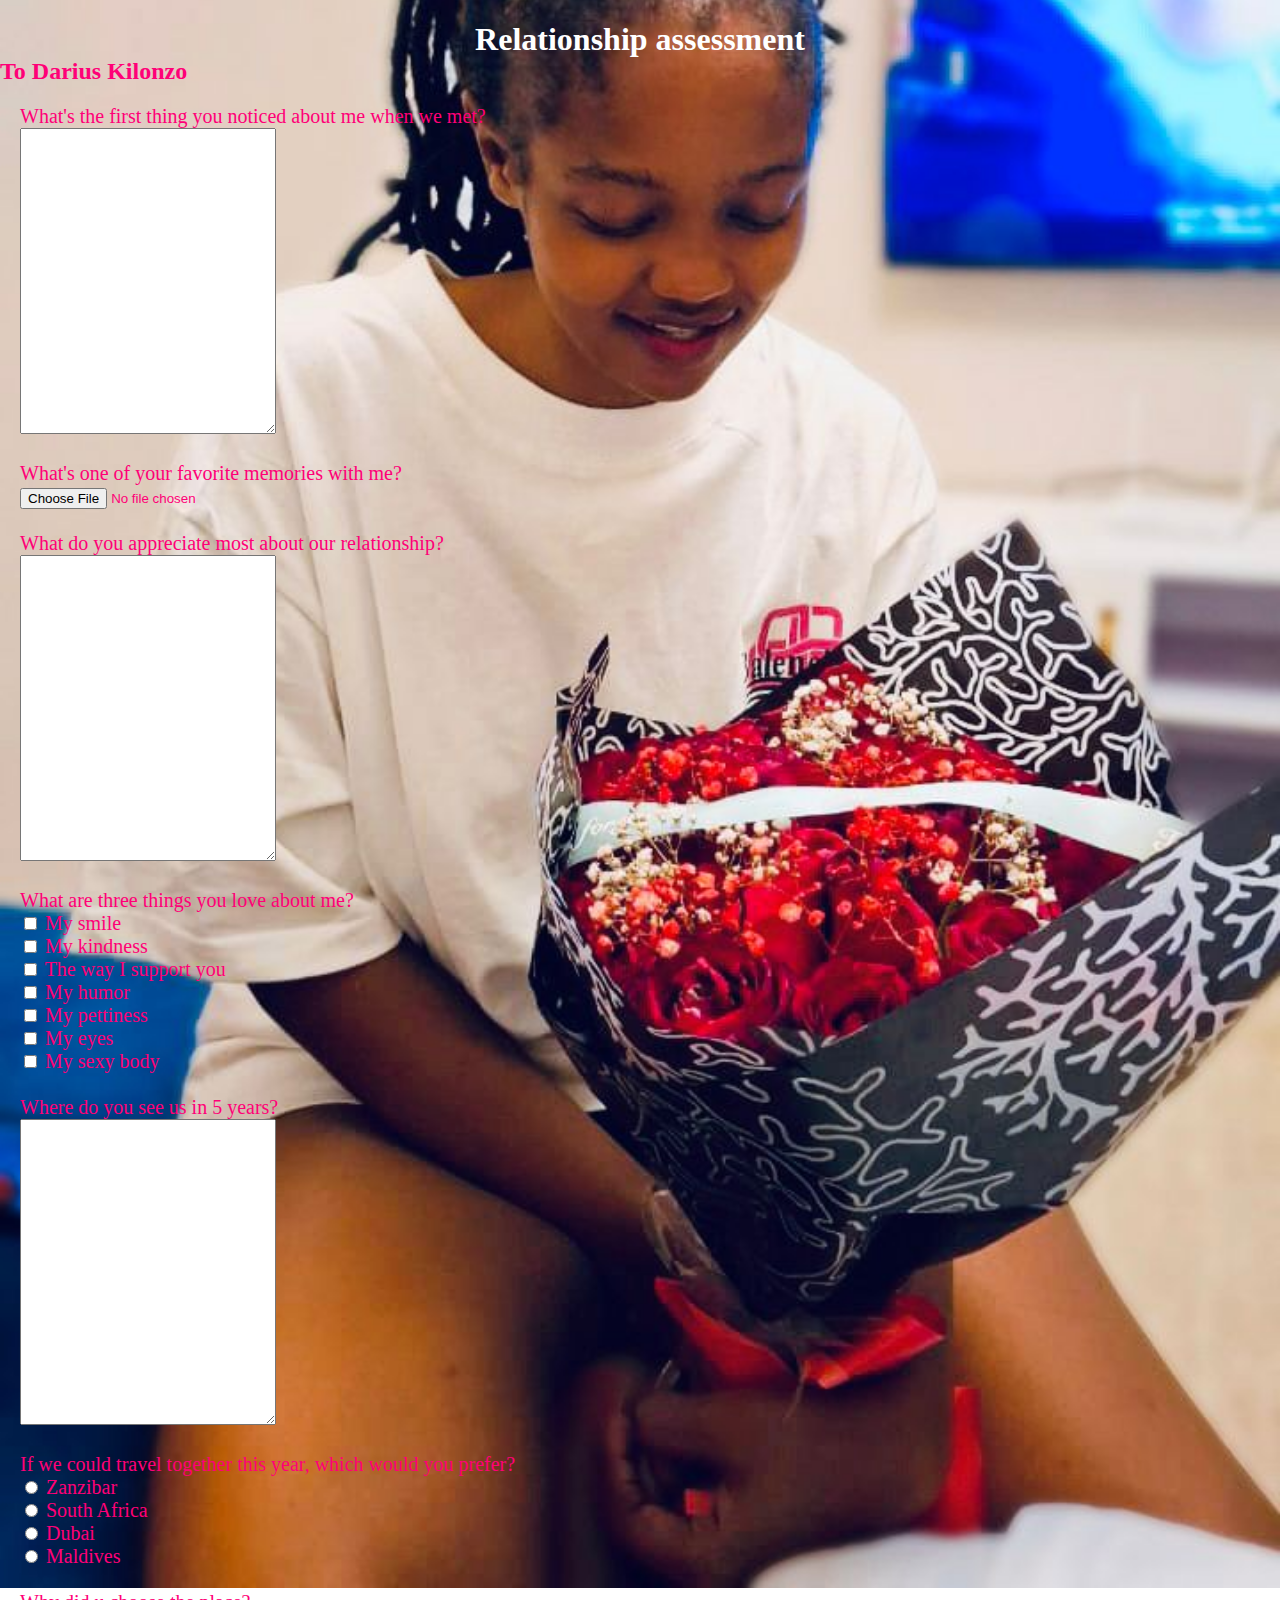
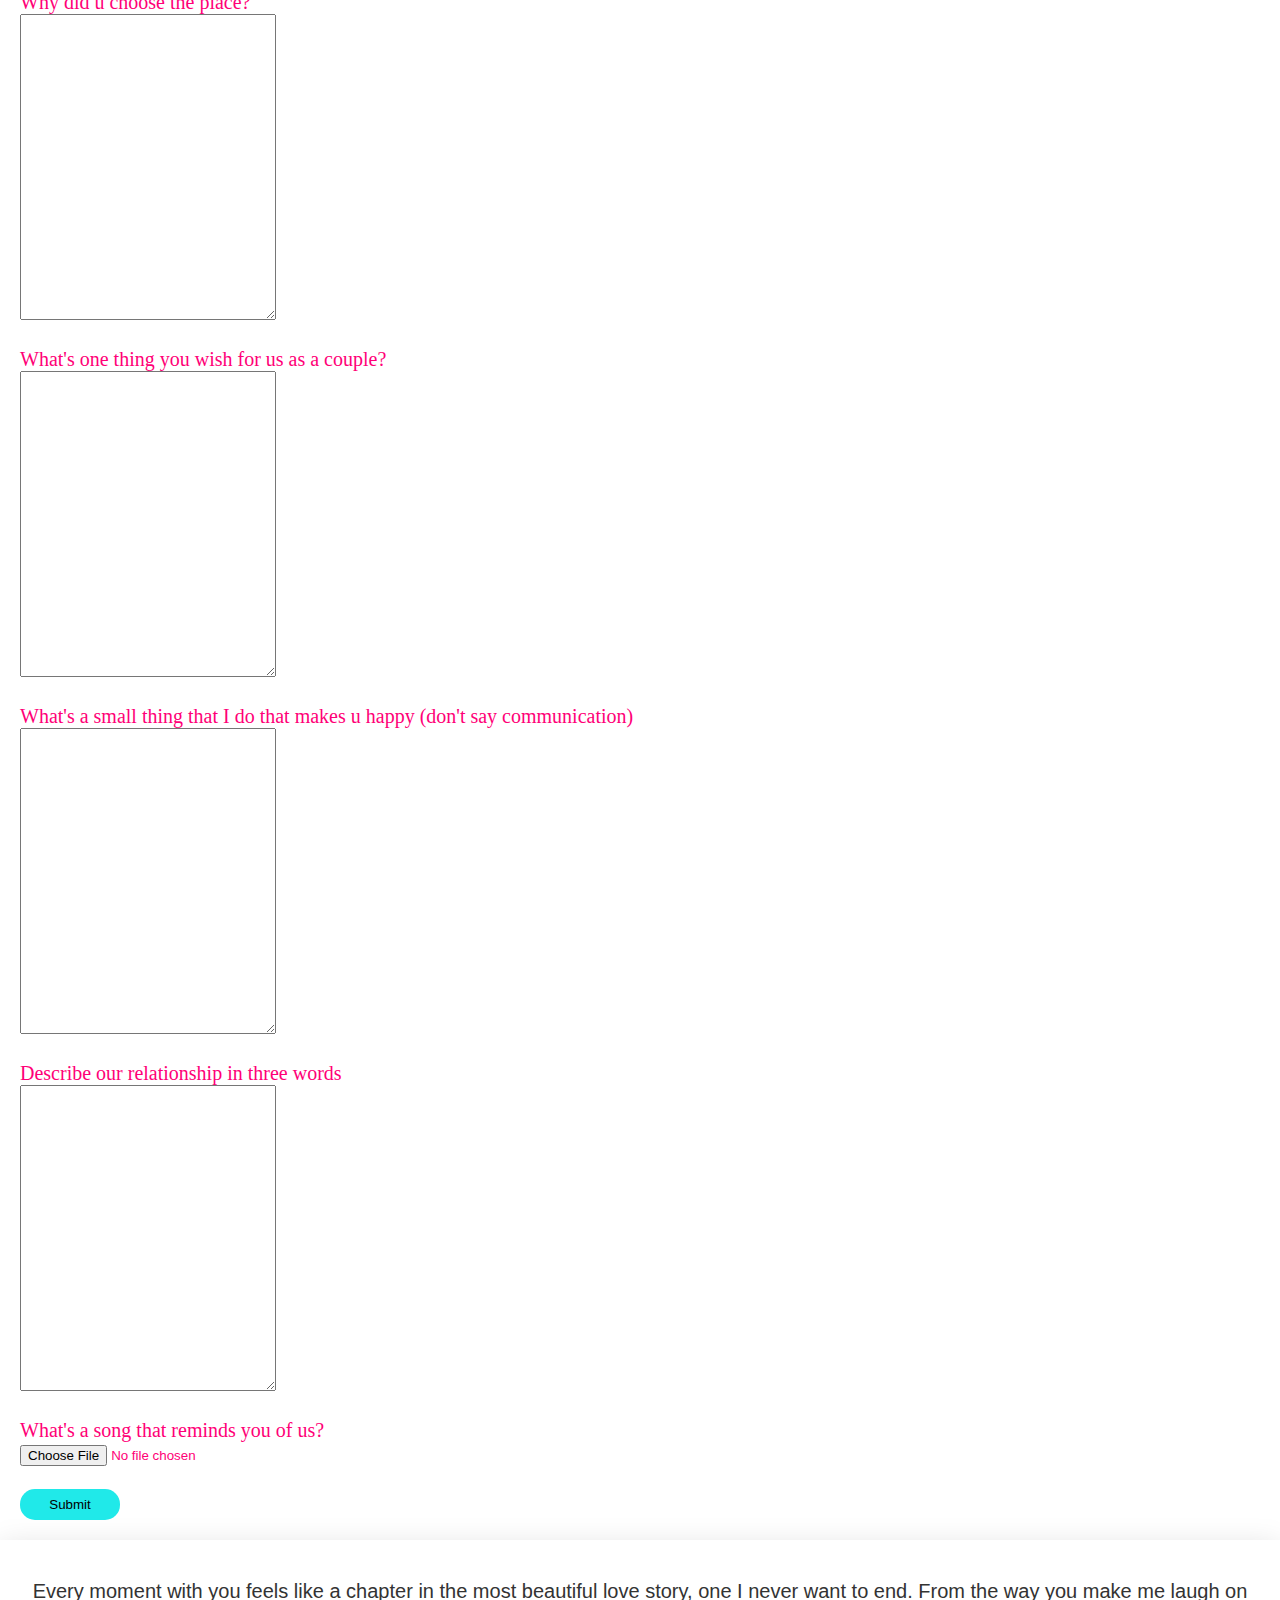
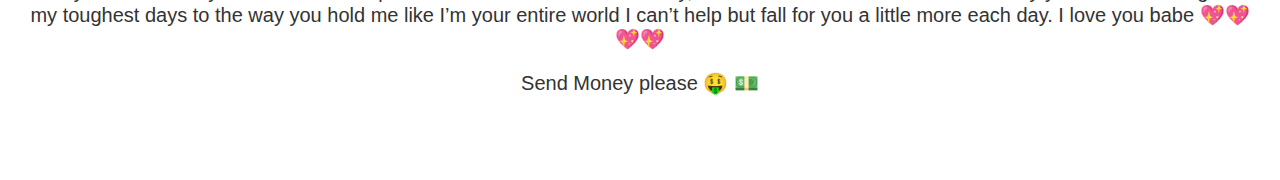
<file: index.html>
<!DOCTYPE html>
<html lang="en">
    <head>
        <title>Dario</title>
        <meta charset="utf-8">
        <meta name="viewport" content="width=device-width, initial-scale=1.0"/>
        <link rel="stylesheet" href="mycss.css">
    </head>
         
        <h1>Relationship assessment</h1>
        <h2>To Darius Kilonzo</h2>

      <form action="https://formspree.io/f/xpwdbrrp" method="POST" enctype="multipart/form-data">
        <label for=quiz1>What's the first thing you noticed about me when we met?</label>
        <br>
        <textarea name="quiz1"></textarea>
        <br><br>
        
        <label for="quiz2">What's one of your favorite memories with me?</label><br>
        <input type="file" required>
        <br><br>

        <label for="quiz3">What do you appreciate most about our relationship?</label>
        <br>
        <textarea name="quiz3"></textarea>
        <br><br>

        <label for="quiz4">What are three things you love about me?</label>
        <br>

        <input type="checkbox" id="smile" name="smile">
        <label for="smile">My smile</label>
        <br>

        <input type="checkbox" id="Kindness" name="Kindness">
        <label for="Kindness">My kindness</label>
        <br>

        <input type="checkbox" id="support" name="support">
        <label for="support">The way I support you</label>
        <br>

        <input type="checkbox" id="humor" name="humor">
        <label for="humor">My humor</label>
        <br>

        <input type="checkbox" id="pettiness" name="pettiness">
        <label for="pettiness">My pettiness</label>
        <br>

        <input type="checkbox" id="eyes" name="eyes">
        <label for="eyes">My eyes</label>
        <br>

        <input type="checkbox" id="body" name="body">
        <label for="body">My sexy body</label>
        <br><br>

        <label for="future">Where do you see us in 5 years?</label>
        <br>
        <textarea name="future"></textarea><br><br>

        <label for="places">If we could travel  together  this year, which would you prefer?</label>
        <br>


        <input type="radio" id="Zanzibar" name="vacation">
        <label for="Zanzibar">Zanzibar</label>
        <br>

        <input type="radio" id="south" name="vacation">
        <label for="south">South Africa</label>
        <br>

        <input type="radio" id="Dubai" name="vacation">
        <label for="Dubai">Dubai</label>
        <br>

        <input type="radio" id="maldive" name="vacation">
        <label for="maldive">Maldives</label>
        <br><br>

        <label for="reason">Why did u choose the place? </label><br>
        <textarea name="reason"></textarea>
        <br><br>

        <label for="wish">What's one thing you wish for us as a couple?</label><br>
        <textarea ></textarea>
        <br><br>
    
        <label for="small">What's a small thing that I do that makes u happy (don't say communication)</label><br>
        <textarea name="small"></textarea>
        <br><br>
         
        <label for="describe">Describe our relationship in three words</label><br>
        <textarea  name="describe"></textarea>
        <br><br>

        <label for="music">What's a song that reminds you of us?</label>
        <br>
        <input type="file" required>
        <br><br>

        <button type="submit">Submit</button>

      </form>

     <div>
        <p>Every moment with you feels like a chapter in the most beautiful love story,
             one I never want to end. From the way you make me laugh on my toughest days to the way you hold me like I’m your 
             entire world I can’t help but fall for you a little more each day. I love you babe 💖💖💖💖
        </p>
        <p>Send Money please 🤑 💵</p>
        
     </div>
</html>
</file>
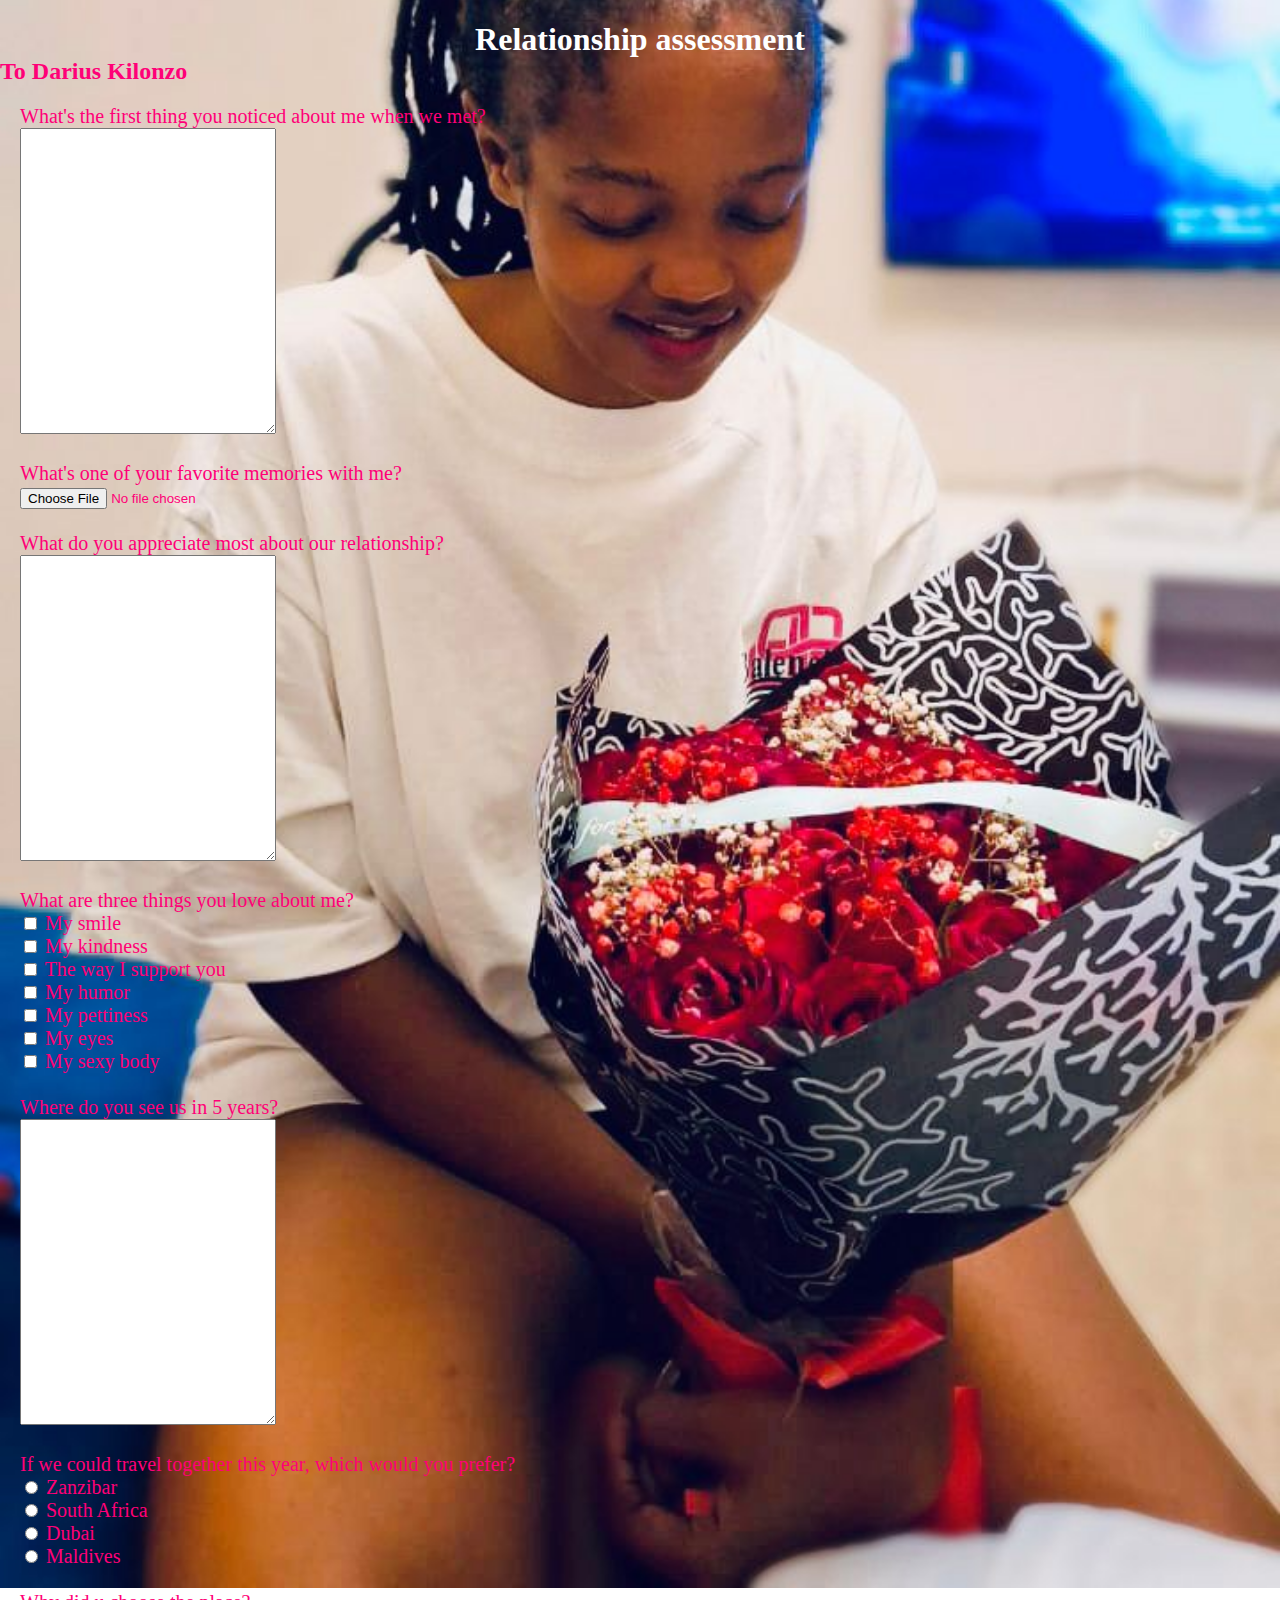
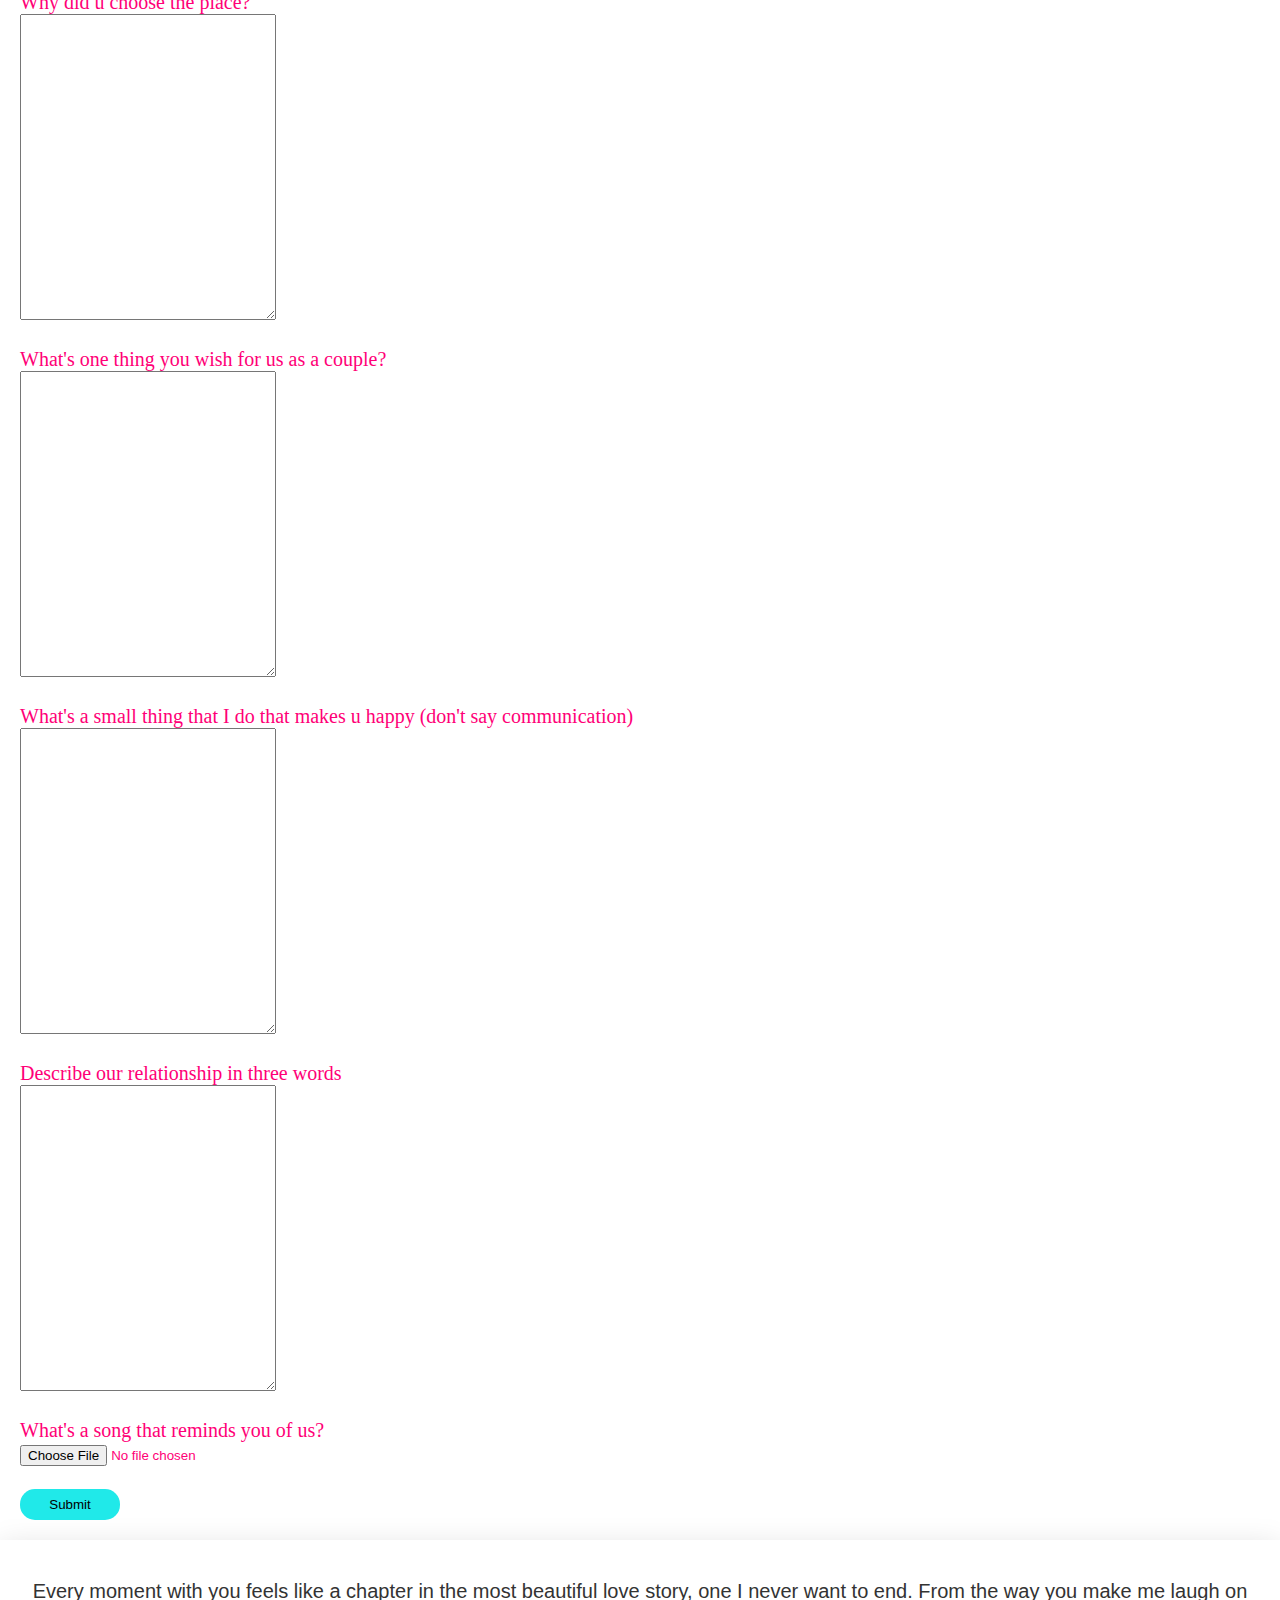
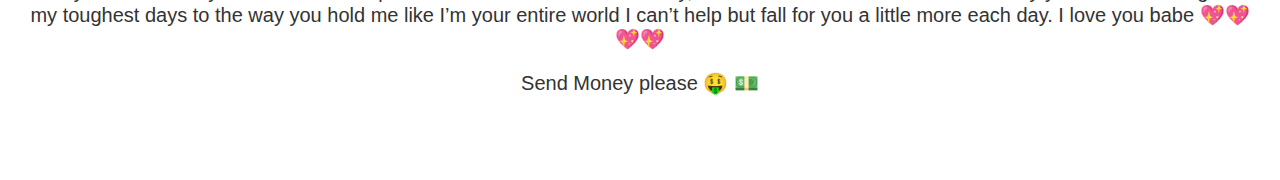
<file: dario.html>
<!DOCTYPE html>
<html lang="en">
    <head>
        <title>Dario</title>
        <meta charset="utf-8">
        <meta name="viewport" content="width=device-width, initial-scale=1.0"/>
        <link rel="stylesheet" href="mycss.css">
    </head>
         
        <h1>Relationship assessment</h1>
        <h2>To Darius Kilonzo</h2>

      <form action="https://formspree.io/f/xpwdbrrp" method="POST" enctype="multipart/form-data">
        <label for=quiz1>What's the first thing you noticed about me when we met?</label>
        <br>
        <textarea name="quiz1"></textarea>
        <br><br>
        
        <label for="quiz2">What's one of your favorite memories with me?</label><br>
        <input type="file" required>
        <br><br>

        <label for="quiz3">What do you appreciate most about our relationship?</label>
        <br>
        <textarea name="quiz3"></textarea>
        <br><br>

        <label for="quiz4">What are three things you love about me?</label>
        <br>

        <input type="checkbox" id="smile" name="smile">
        <label for="smile">My smile</label>
        <br>

        <input type="checkbox" id="Kindness" name="Kindness">
        <label for="Kindness">My kindness</label>
        <br>

        <input type="checkbox" id="support" name="support">
        <label for="support">The way I support you</label>
        <br>

        <input type="checkbox" id="humor" name="humor">
        <label for="humor">My humor</label>
        <br>

        <input type="checkbox" id="pettiness" name="pettiness">
        <label for="pettiness">My pettiness</label>
        <br>

        <input type="checkbox" id="eyes" name="eyes">
        <label for="eyes">My eyes</label>
        <br>

        <input type="checkbox" id="body" name="body">
        <label for="body">My sexy body</label>
        <br><br>

        <label for="future">Where do you see us in 5 years?</label>
        <br>
        <textarea name="future"></textarea><br><br>

        <label for="places">If we could travel  together  this year, which would you prefer?</label>
        <br>


        <input type="radio" id="Zanzibar" name="vacation">
        <label for="Zanzibar">Zanzibar</label>
        <br>

        <input type="radio" id="south" name="vacation">
        <label for="south">South Africa</label>
        <br>

        <input type="radio" id="Dubai" name="vacation">
        <label for="Dubai">Dubai</label>
        <br>

        <input type="radio" id="maldive" name="vacation">
        <label for="maldive">Maldives</label>
        <br><br>

        <label for="reason">Why did u choose the place? </label><br>
        <textarea name="reason"></textarea>
        <br><br>

        <label for="wish">What's one thing you wish for us as a couple?</label><br>
        <textarea ></textarea>
        <br><br>
    
        <label for="small">What's a small thing that I do that makes u happy (don't say communication)</label><br>
        <textarea name="small"></textarea>
        <br><br>
         
        <label for="describe">Describe our relationship in three words</label><br>
        <textarea  name="describe"></textarea>
        <br><br>

        <label for="music">What's a song that reminds you of us?</label>
        <br>
        <input type="file" required>
        <br><br>

        <button type="submit">Submit</button>

      </form>

     <div>
        <p>Every moment with you feels like a chapter in the most beautiful love story,
             one I never want to end. From the way you make me laugh on my toughest days to the way you hold me like I’m your 
             entire world I can’t help but fall for you a little more each day. I love you babe 💖💖💖💖
        </p>
        <p>Send Money please 🤑 💵</p>
        
     </div>
</html>
</file>
<file: mycss.css>
body{
    background: url("ali.jpeg") no-repeat center center fixed;
    background-size: cover;
    color: rgb(255, 0, 119);
    margin: 0;

}

h1{
    text-align: center;
    color: white;
    margin-bottom: 0;
}
h2{
    margin: 0;
}

textarea{
    width: 250px;
    height: 300px;
}

form{
    margin: 20px;
    font-size: 20px;

}
 
div{
     font-size: 20px;
     background-color: rgb(66, 64, 64);
     height: 200px;
      padding: 20px;
     text-align: center;
     background-color: #ffffff;
    box-shadow: 0 8px 30px rgba(0,0,0,0.15);
    color: #333;
    font-family: 'Segoe UI', sans-serif;
}

button{
    background-color: rgb(32, 233, 233);
    padding: 8px;
    width: 100px;
    border-radius: 15px;
    border: none;
}
</file>
